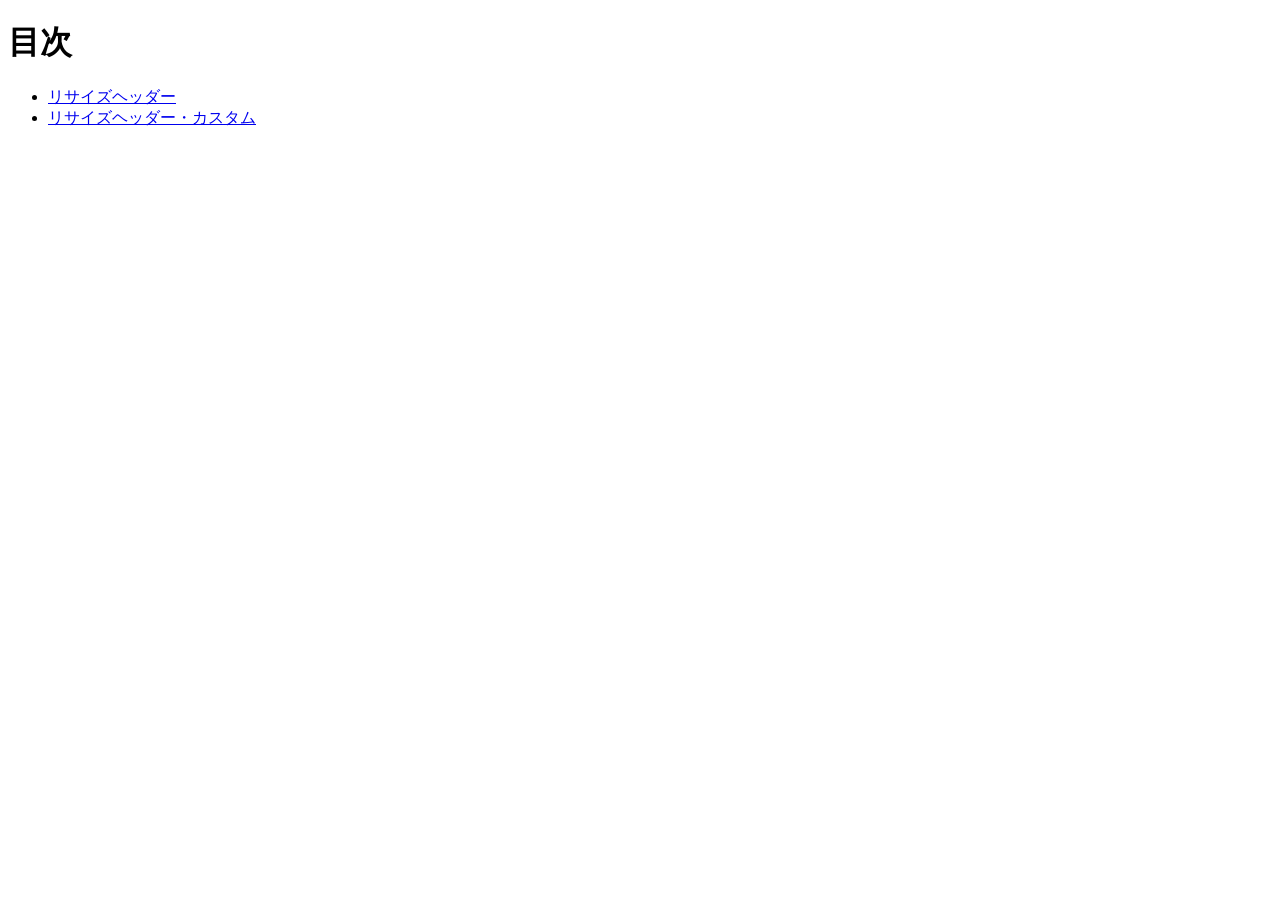
<file: index.html>
<!DOCTYPE html>
<html lang="ja">

<head>
    <meta charset="UTF-8">
    <title>20261001-JS</title>
</head>

<body>
    <h1>目次</h1>    
    <ul>
        <li><a href="resize-header/index.html">リサイズヘッダー</a></li>
        <li><a href="resize-header-custom/index.html">リサイズヘッダー・カスタム</a></li>
    </ul>
</body>

</html>
</file>
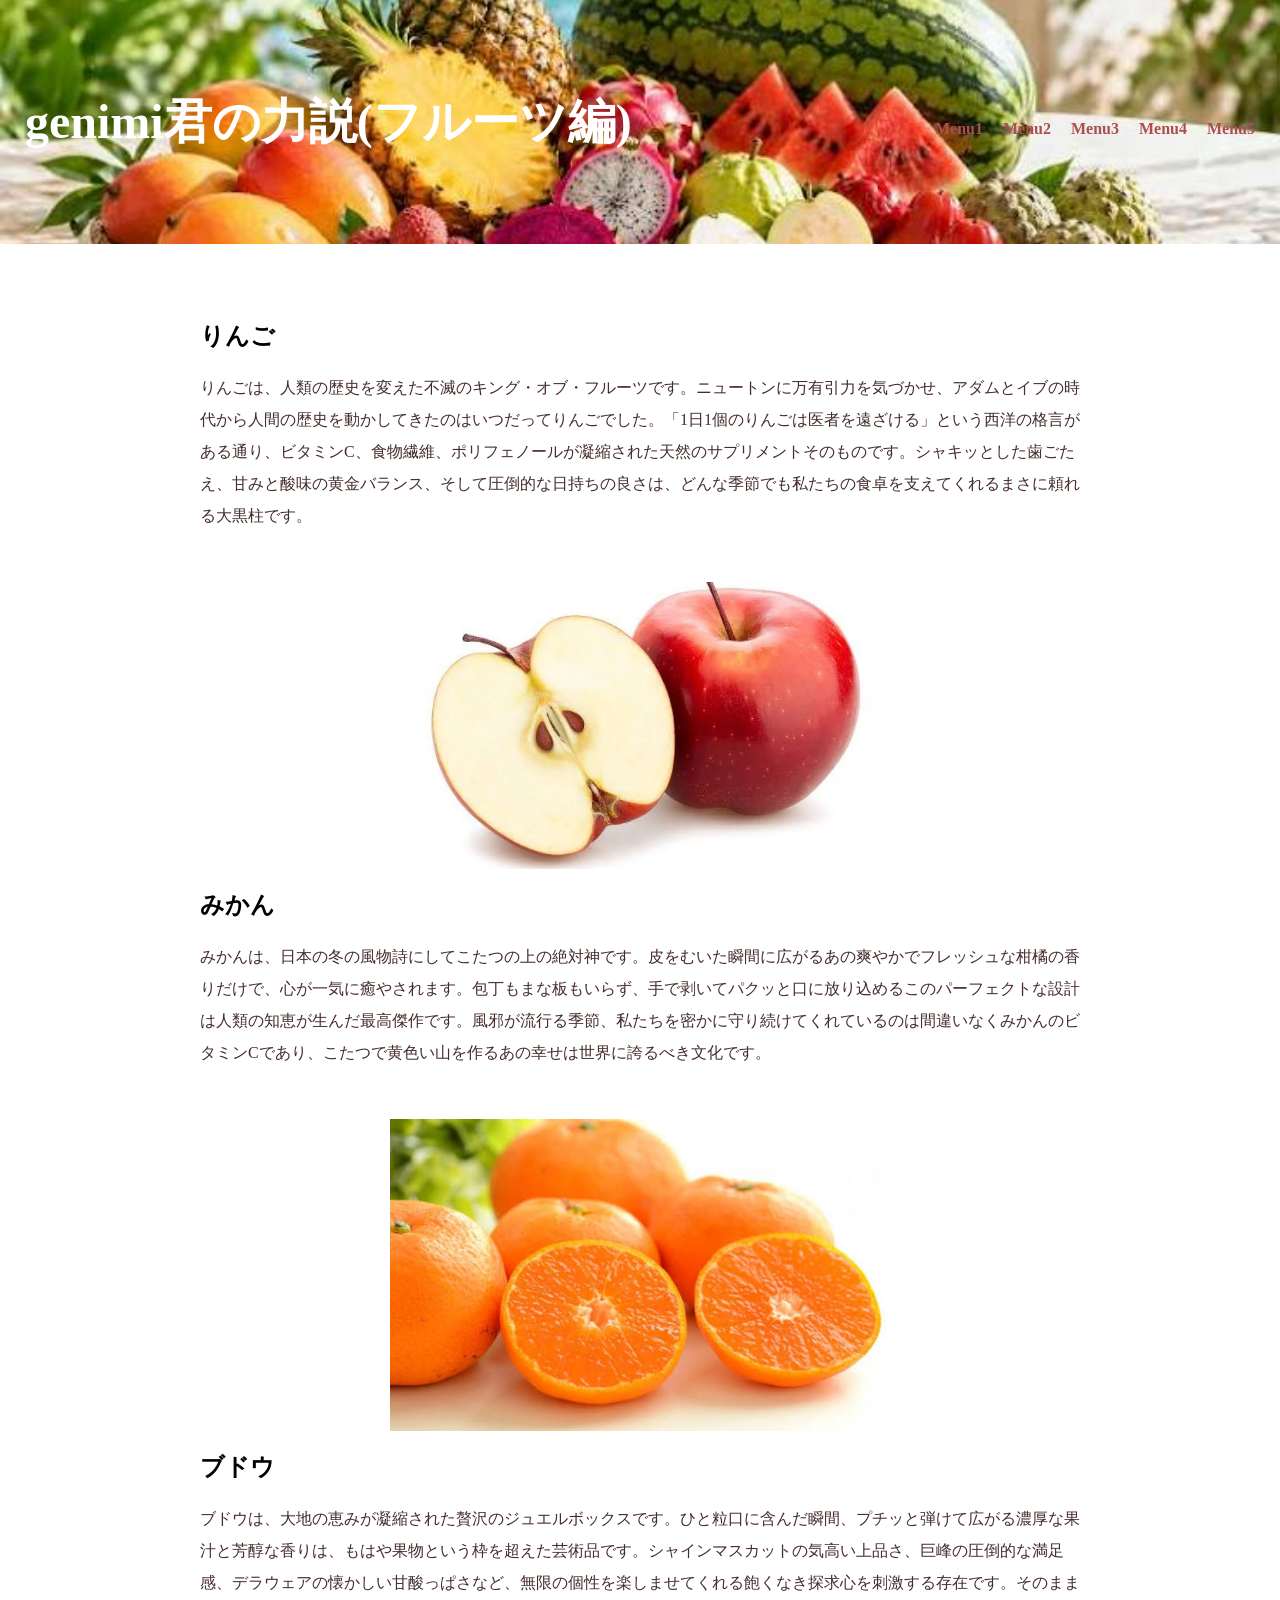
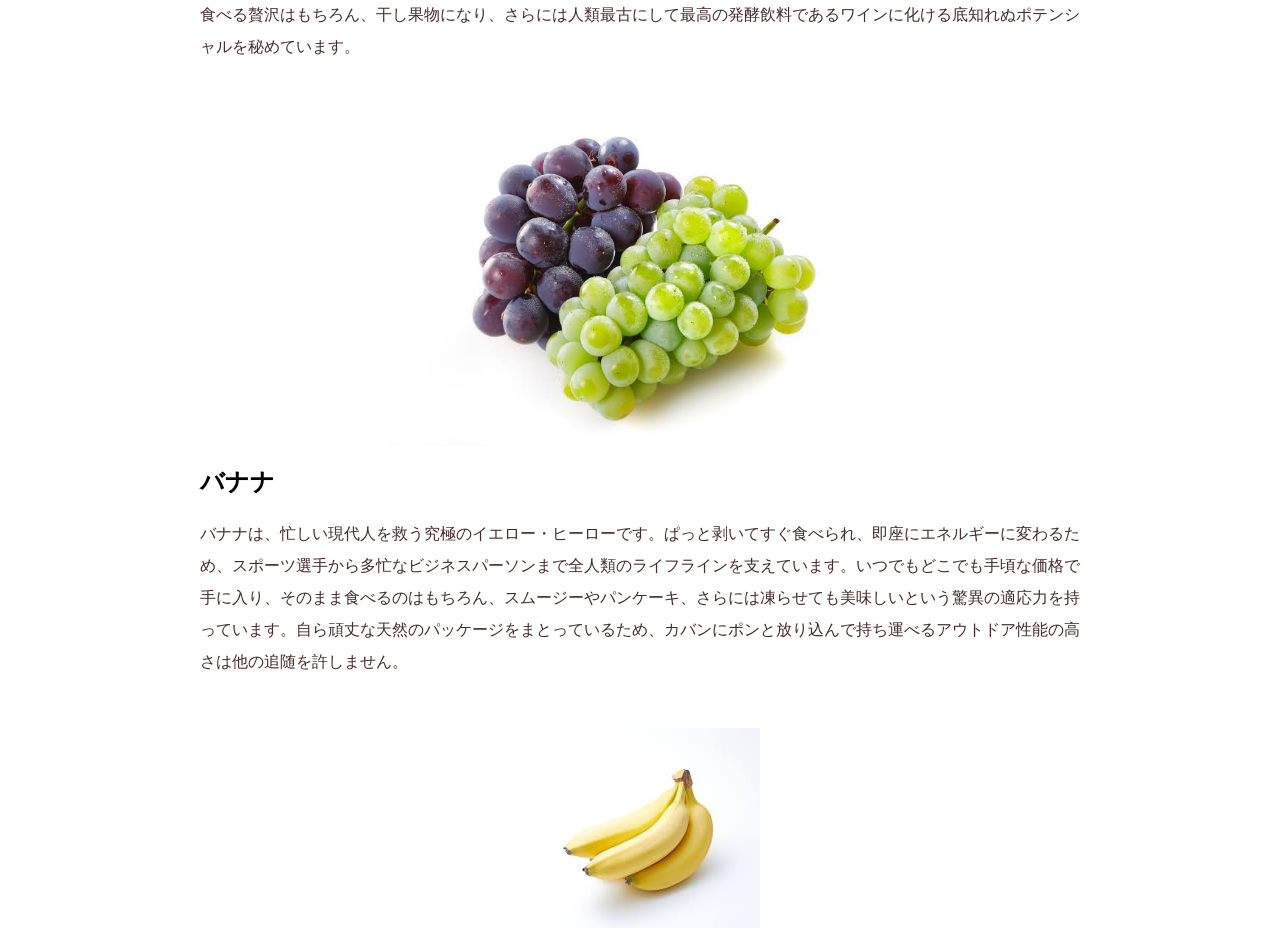
<file: resize-header-custom/index.html>
<!DOCTYPE html>
<html lang="ja">

<head>
    <meta charset="UTF-8">
    <title>by gemini</title>
    <link rel="stylesheet" href="style.css">
</head>

<body>
    <header>
        <h1>genimi君の力説(フルーツ編)</h1>
        <nav>
            <ul>
                <li><a href="#">Menu1</a></li>
                <li><a href="#">Menu2</a></li>
                <li><a href="#">Menu3</a></li>
                <li><a href="#">Menu4</a></li>
                <li><a href="#">Menu5</a></li>
            </ul>
        </nav>
    </header>

    <main>
        <section>
            <h1>りんご</h1>
            <p>りんごは、人類の歴史を変えた不滅のキング・オブ・フルーツです。ニュートンに万有引力を気づかせ、アダムとイブの時代から人間の歴史を動かしてきたのはいつだってりんごでした。「1日1個のりんごは医者を遠ざける」という西洋の格言がある通り、ビタミンC、食物繊維、ポリフェノールが凝縮された天然のサプリメントそのものです。シャキッとした歯ごたえ、甘みと酸味の黄金バランス、そして圧倒的な日持ちの良さは、どんな季節でも私たちの食卓を支えてくれるまさに頼れる大黒柱です。</p>
            <img src="img/apple.webp" alt="apple">
        </section>

        <section>
            <h1>みかん</h1>
            <p>みかんは、日本の冬の風物詩にしてこたつの上の絶対神です。皮をむいた瞬間に広がるあの爽やかでフレッシュな柑橘の香りだけで、心が一気に癒やされます。包丁もまな板もいらず、手で剥いてパクッと口に放り込めるこのパーフェクトな設計は人類の知恵が生んだ最高傑作です。風邪が流行る季節、私たちを密かに守り続けてくれているのは間違いなくみかんのビタミンCであり、こたつで黄色い山を作るあの幸せは世界に誇るべき文化です。</p>
            <img src="img/orange.jpeg" alt="orange">
        </section>

        <section>
            <h1>ブドウ</h1>
            <p>ブドウは、大地の恵みが凝縮された贅沢のジュエルボックスです。ひと粒口に含んだ瞬間、プチッと弾けて広がる濃厚な果汁と芳醇な香りは、もはや果物という枠を超えた芸術品です。シャインマスカットの気高い上品さ、巨峰の圧倒的な満足感、デラウェアの懐かしい甘酸っぱさなど、無限の個性を楽しませてくれる飽くなき探求心を刺激する存在です。そのまま食べる贅沢はもちろん、干し果物になり、さらには人類最古にして最高の発酵飲料であるワインに化ける底知れぬポテンシャルを秘めています。</p>
            <img src="img/grape.jpeg" alt="grape">
        </section>

        <section>
            <h1>バナナ</h1>
            <p>バナナは、忙しい現代人を救う究極のイエロー・ヒーローです。ぱっと剥いてすぐ食べられ、即座にエネルギーに変わるため、スポーツ選手から多忙なビジネスパーソンまで全人類のライフラインを支えています。いつでもどこでも手頃な価格で手に入り、そのまま食べるのはもちろん、スムージーやパンケーキ、さらには凍らせても美味しいという驚異の適応力を持っています。自ら頑丈な天然のパッケージをまとっているため、カバンにポンと放り込んで持ち運べるアウトドア性能の高さは他の追随を許しません。</p>
            <img src="img/banana.jpeg" alt="banana">
        </section>
    </main>

    <!-- jQuery本体 -->
    <script src="https://code.jquery.com/jquery-3.7.1.min.js"
        integrity="sha256-/JqT3SQfawRcv/BIHPThkBvs0OEvtFFmqPF/lYI/Cxo=" crossorigin="anonymous"></script>
    <!-- 自作のJS -->
    <script src="script.js"></script>
</body>

</html>
</file>
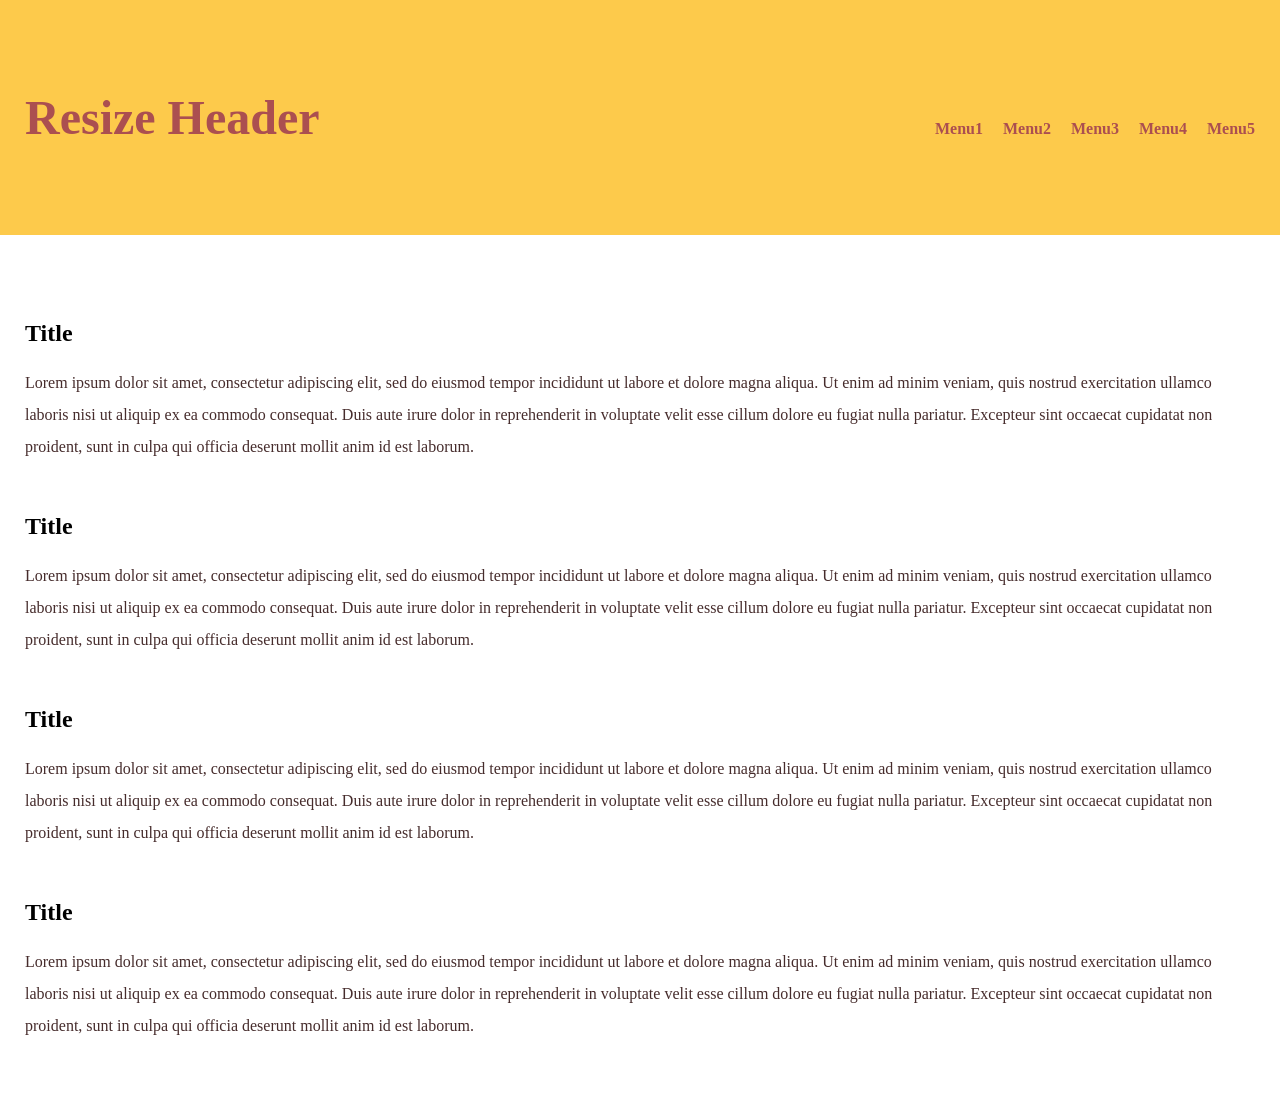
<file: resize-header/index.html>
<!DOCTYPE html>
<html lang="ja">

<head>
  <meta charset="UTF-8">
  <title>ヘッダーのリサイズ</title>
  <link rel="stylesheet" href="style.css">
</head>

<body>
  <header>
    <h1>Resize Header</h1>
    <nav>
      <ul>
        <li><a href="#">Menu1</a></li>
        <li><a href="#">Menu2</a></li>
        <li><a href="#">Menu3</a></li>
        <li><a href="#">Menu4</a></li>
        <li><a href="#">Menu5</a></li>
      </ul>
    </nav>
  </header>

  <main>
    <section>
      <h1>Title</h1>
      <p>Lorem ipsum dolor sit amet, consectetur adipiscing elit, sed do eiusmod tempor incididunt ut labore et dolore magna aliqua. Ut enim ad minim veniam, quis nostrud exercitation ullamco laboris nisi ut aliquip ex ea commodo consequat. Duis aute irure dolor in reprehenderit in voluptate velit esse cillum dolore eu fugiat nulla pariatur. Excepteur sint occaecat cupidatat non proident, sunt in culpa qui officia deserunt mollit anim id est laborum.</p>
    </section>

    <section>
      <h1>Title</h1>
      <p>Lorem ipsum dolor sit amet, consectetur adipiscing elit, sed do eiusmod tempor incididunt ut labore et dolore magna aliqua. Ut enim ad minim veniam, quis nostrud exercitation ullamco laboris nisi ut aliquip ex ea commodo consequat. Duis aute irure dolor in reprehenderit in voluptate velit esse cillum dolore eu fugiat nulla pariatur. Excepteur sint occaecat cupidatat non proident, sunt in culpa qui officia deserunt mollit anim id est laborum.</p>
    </section>

    <section>
      <h1>Title</h1>
      <p>Lorem ipsum dolor sit amet, consectetur adipiscing elit, sed do eiusmod tempor incididunt ut labore et dolore magna aliqua. Ut enim ad minim veniam, quis nostrud exercitation ullamco laboris nisi ut aliquip ex ea commodo consequat. Duis aute irure dolor in reprehenderit in voluptate velit esse cillum dolore eu fugiat nulla pariatur. Excepteur sint occaecat cupidatat non proident, sunt in culpa qui officia deserunt mollit anim id est laborum.</p>
    </section>
    
    <section>
      <h1>Title</h1>
      <p>Lorem ipsum dolor sit amet, consectetur adipiscing elit, sed do eiusmod tempor incididunt ut labore et dolore magna aliqua. Ut enim ad minim veniam, quis nostrud exercitation ullamco laboris nisi ut aliquip ex ea commodo consequat. Duis aute irure dolor in reprehenderit in voluptate velit esse cillum dolore eu fugiat nulla pariatur. Excepteur sint occaecat cupidatat non proident, sunt in culpa qui officia deserunt mollit anim id est laborum.</p>
    </section>
  </main>

  <!-- jQuery本体 -->
  <script src="https://code.jquery.com/jquery-3.7.1.min.js"
    integrity="sha256-/JqT3SQfawRcv/BIHPThkBvs0OEvtFFmqPF/lYI/Cxo=" crossorigin="anonymous"></script>
  <!-- 自作のJS -->
  <script src="script.js"></script>
</body>

</html>
</file>
<file: resize-header-custom/style.css>
@charset "utf-8";

/* 全称セレクタ */
* {
    box-sizing: border-box;
}

body {
    margin: 0;
}

header {
    background-image: url("img/fruits.jpeg");
    background-size: cover;
    background-position: center;
    background-repeat: no-repeat;
    position: fixed;
    top: 0;
    left: 0;
    width: 100%;
}

header h1 {
    color: #fff;
    padding: 90px 25px;
    margin: 0;
    font-size: 3em;
    transition: padding .3s, font-size .3s;
}

header nav {
    position: absolute;
    top: 120px;
    right: 25px;
    transition: top .3s;
}

header.small h1 {
    padding: 25px;
    font-size: 1.5em;
}

header.small nav {
    top: 30px;
}

header ul {
    padding: 0;
    margin: 0;
    list-style: none;
    display: flex;
    gap: 20px;
    font-weight: bold;
}

header a {
    text-decoration: none;
    color: #ab4f50;
}

header a:hover {
    color: #fff;
}

main {
    padding: 300px 25px 20px;
}

section h2 {
    font-size: 2em;
    margin-bottom: 20px;
    color: #ab4f50;
}

section p {
    color: #462c2c;
    margin-bottom: 50px;
    line-height: 2em;
}

img {
    max-width: 500px;
    display: block;
    margin: auto;
}

main {
    padding: 300px 200px 20px;
}
</file>
<file: resize-header/style.css>
@charset "utf-8";

/* 全称セレクタ */
* {
  box-sizing: border-box;
}

body {
  margin: 0;
}

header {
  background: #fdca4b;
  position: fixed;
  top: 0;
  left: 0;
  width: 100%;
}

header h1 {
  color: #ab4f50;
  padding: 90px 25px;
  margin: 0;
  font-size: 3em;
  transition: padding .3s, font-size .3s;
}

header nav {
  position: absolute;
  top: 120px;
  right: 25px;
  transition: top .3s;
}

header.small h1 {
  padding: 25px;
  font-size: 1.5em;
}

header.small nav {
  top: 30px;
}

header ul {
  padding: 0;
  margin: 0;
  list-style: none;
  display: flex;
  gap: 20px;
  font-weight: bold;
}

header a {
  text-decoration: none;
  color: #ab4f50;
}

header a:hover {
  color: #fff;
}

main {
  padding: 300px 25px 20px;
}

section h2 {
  font-size: 2em;
  margin-bottom: 20px;
  color: #ab4f50;
}

section p {
  color: #462c2c;
  margin-bottom: 50px;
  line-height: 2em;
}
</file>
